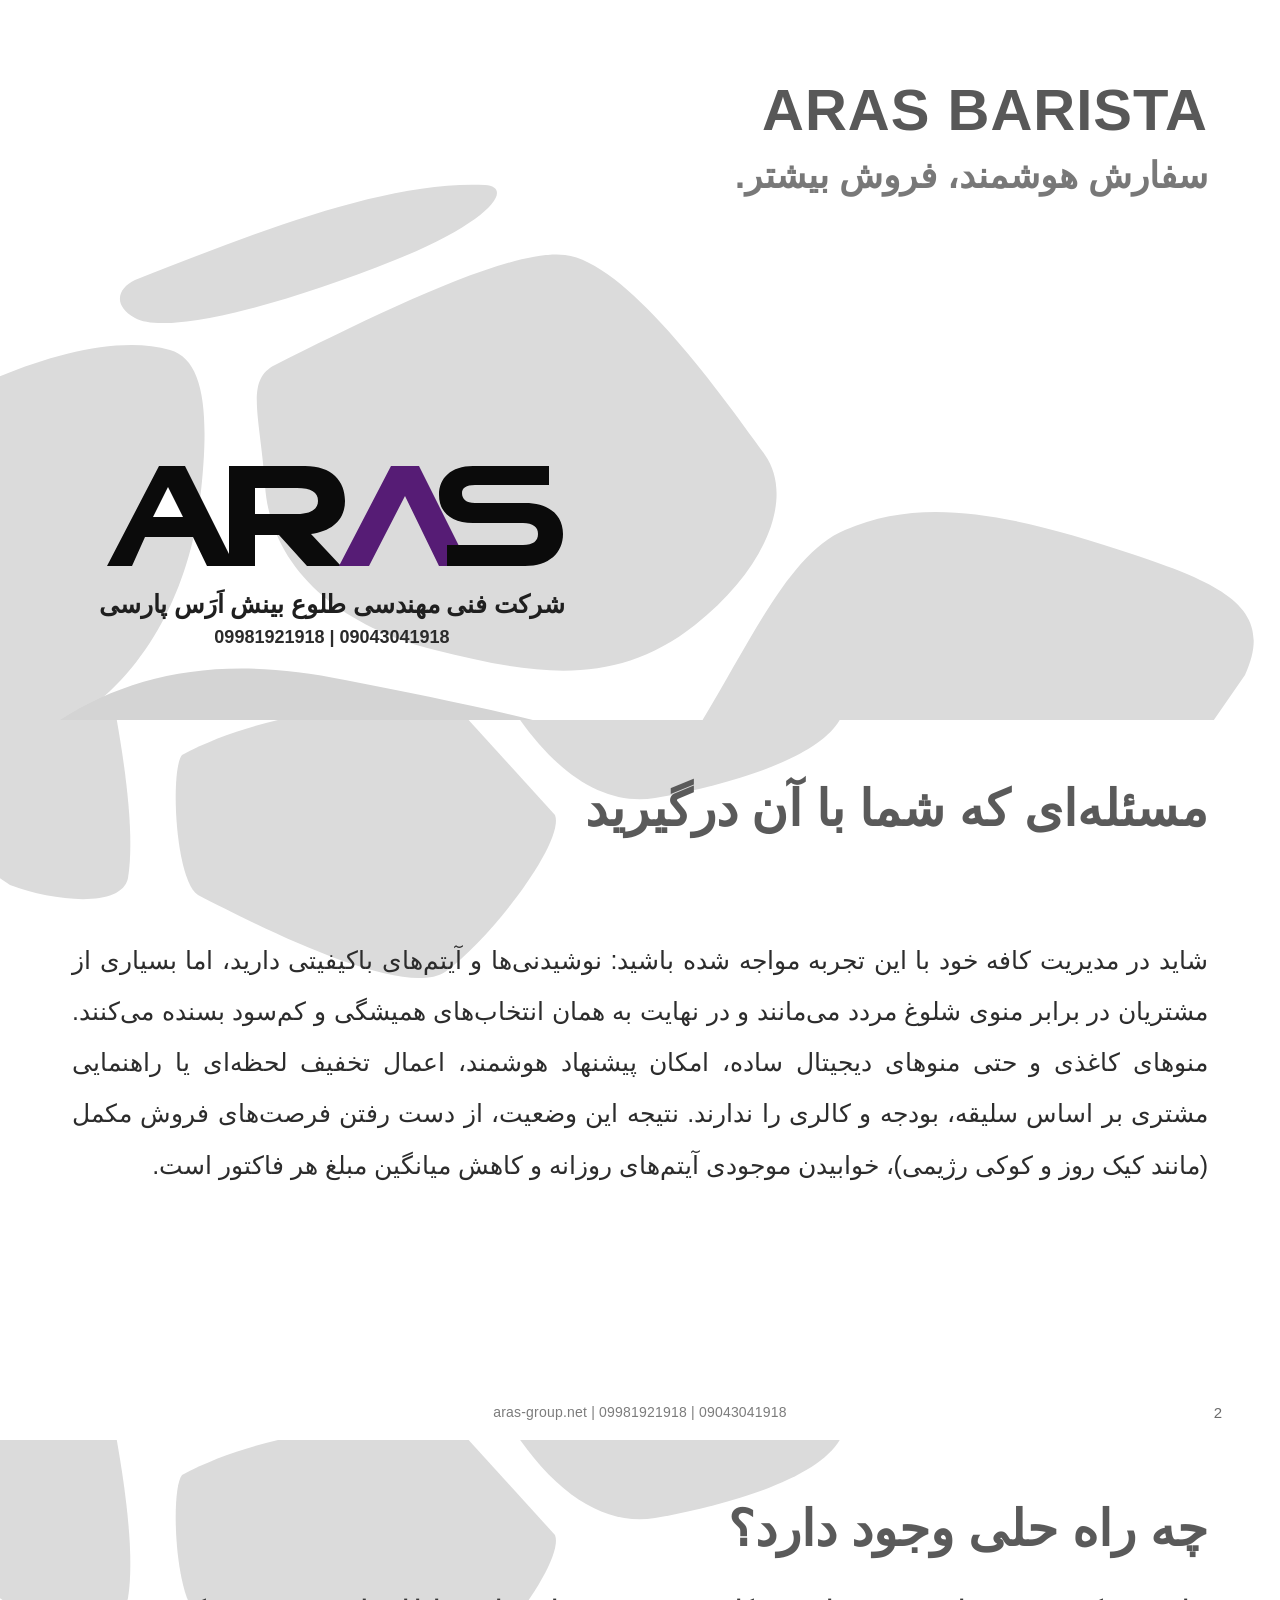
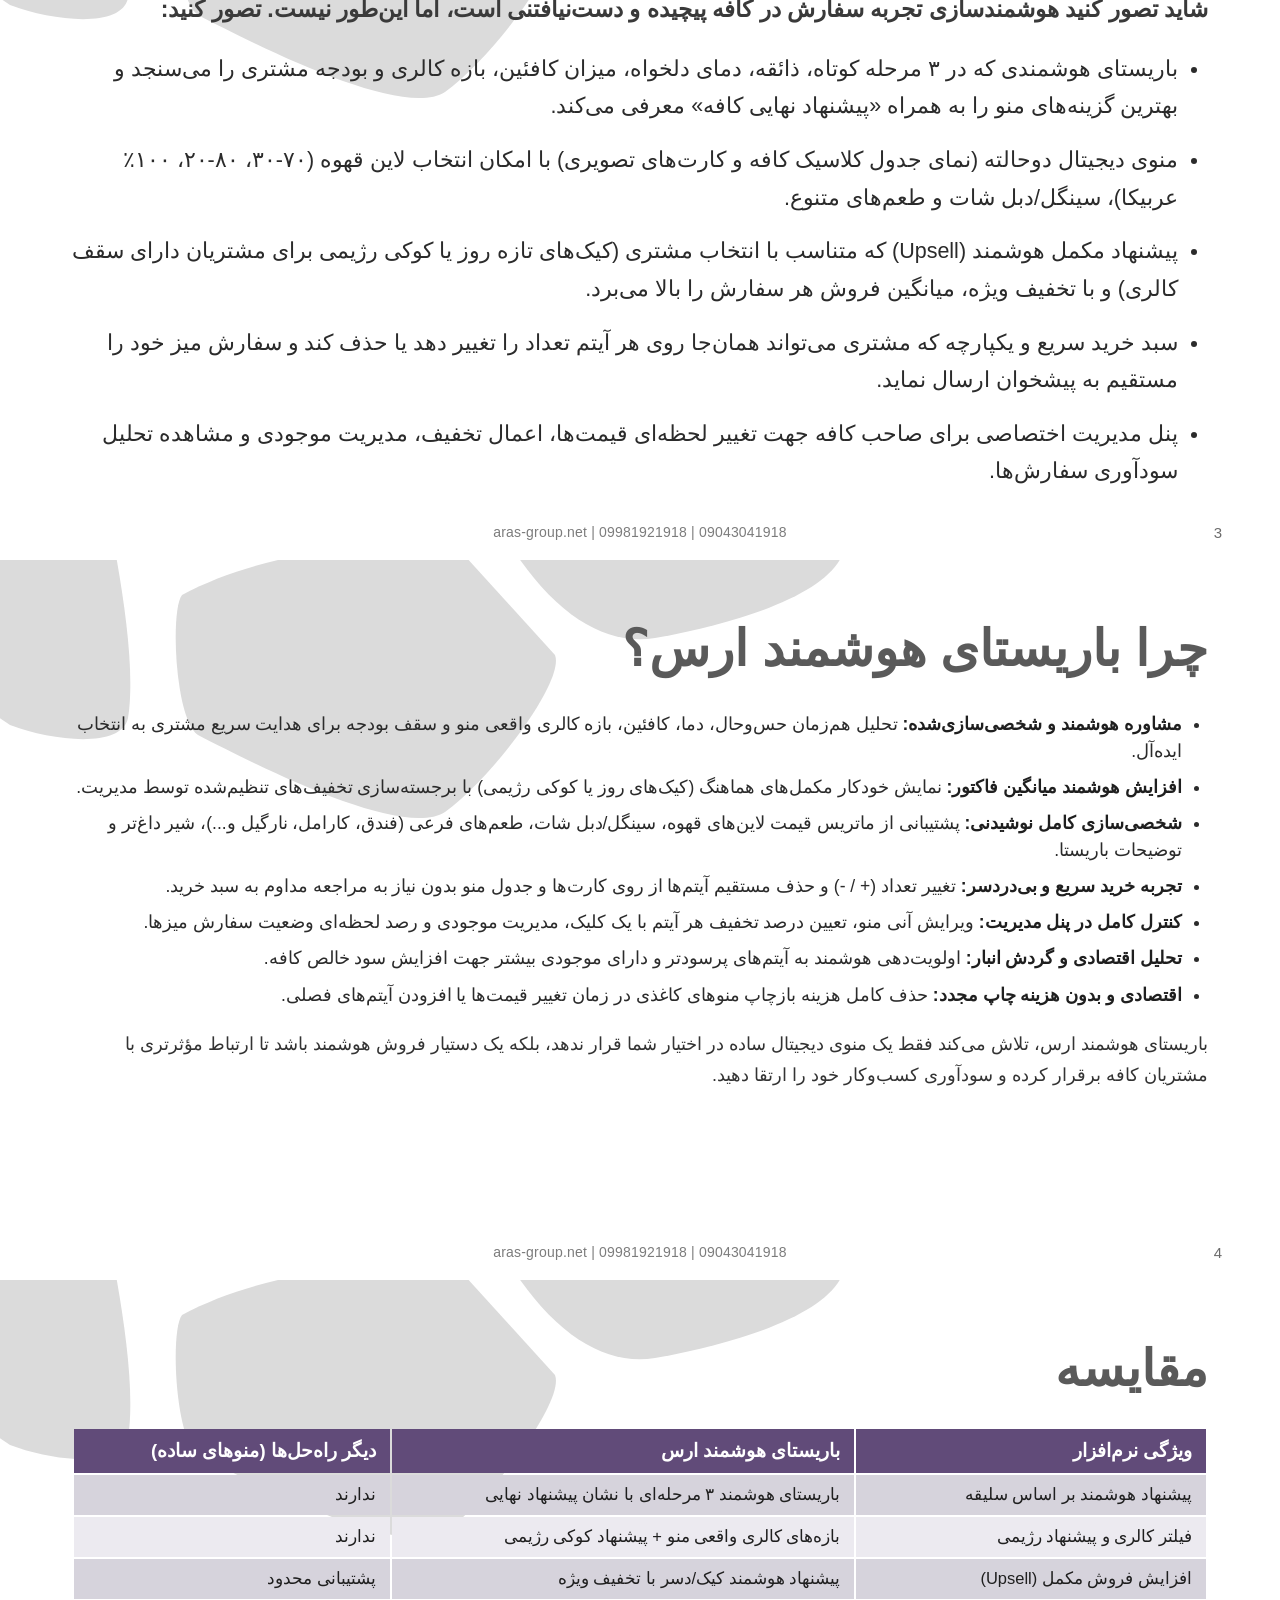
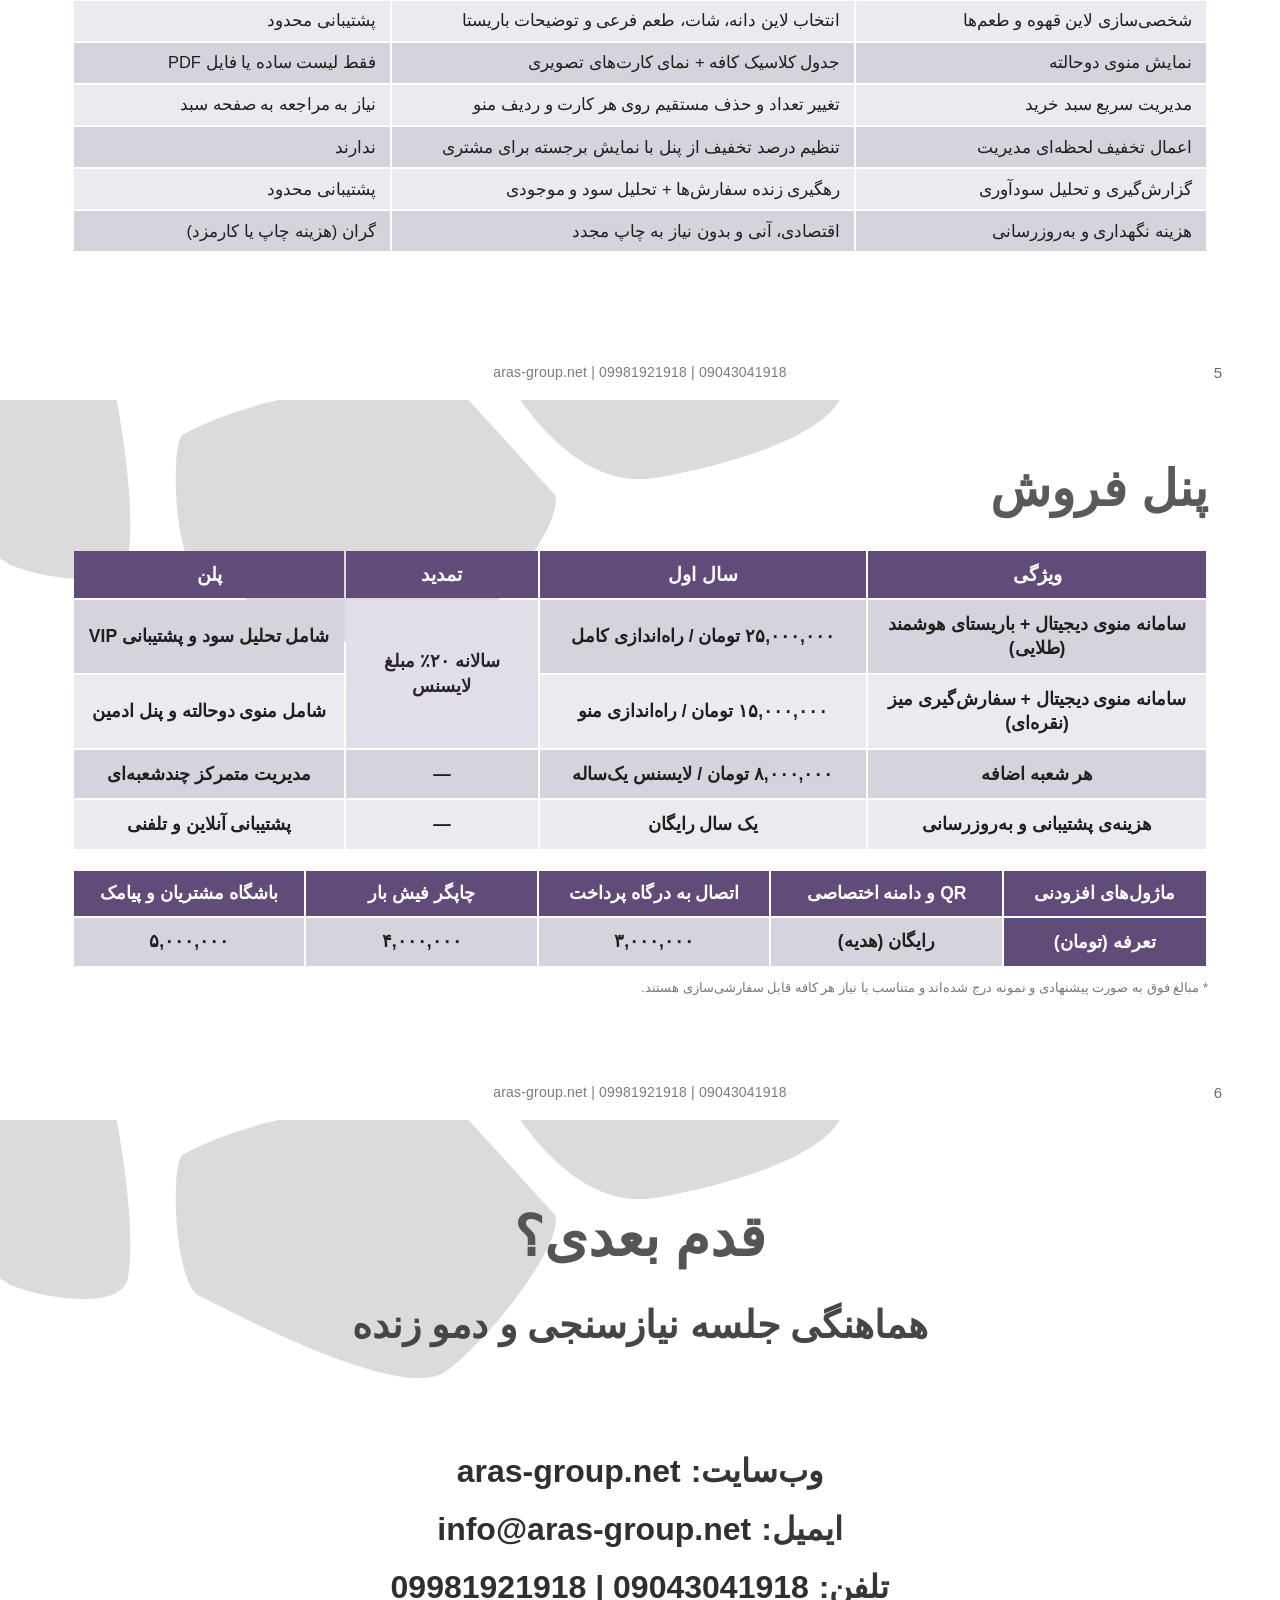
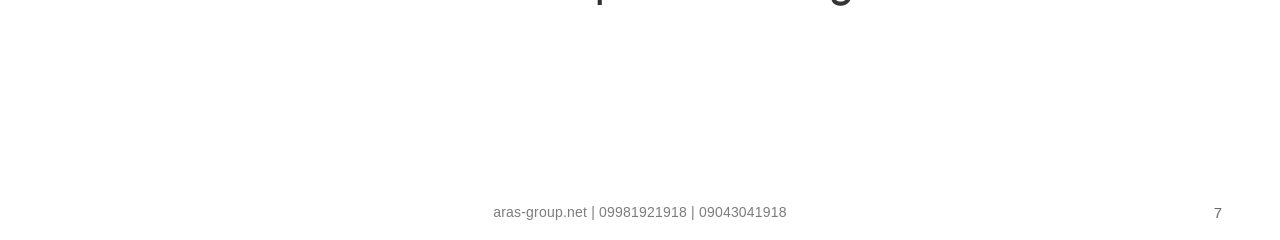
<file: docs/aras-barista-pitch-deck.html>
<!doctype html>
<html lang="fa" dir="rtl">
<head>
  <meta charset="UTF-8" />
  <title>ARAS BARISTA - معرفی سامانه باریستای هوشمند و منوی دیجیتال</title>
  <style>
    @font-face {
      font-family: 'YekanBakh';
      src: url('file:///C:/Users/Asus/AppData/Local/Microsoft/Windows/Fonts/YekanBakh-Light.ttf') format('truetype');
      font-weight: 300;
      font-style: normal;
    }
    @font-face {
      font-family: 'YekanBakh';
      src: url('file:///C:/Users/Asus/AppData/Local/Microsoft/Windows/Fonts/YekanBakh-Regular.ttf') format('truetype');
      font-weight: 400;
      font-style: normal;
    }
    @font-face {
      font-family: 'YekanBakh';
      src: url('file:///C:/Users/Asus/AppData/Local/Microsoft/Windows/Fonts/YekanBakh-SemiBold.ttf') format('truetype');
      font-weight: 600;
      font-style: normal;
    }
    @font-face {
      font-family: 'YekanBakh';
      src: url('file:///C:/Users/Asus/AppData/Local/Microsoft/Windows/Fonts/YekanBakh-Bold.ttf') format('truetype');
      font-weight: 700;
      font-style: normal;
    }
    @font-face {
      font-family: 'YekanBakh';
      src: url('file:///C:/Users/Asus/AppData/Local/Microsoft/Windows/Fonts/YekanBakh-ExtraBold.ttf') format('truetype');
      font-weight: 800;
      font-style: normal;
    }

    @page {
      size: 13.3333in 7.5in;
      margin: 0;
    }

    * {
      box-sizing: border-box;
      margin: 0;
      padding: 0;
      -webkit-print-color-adjust: exact !important;
      print-color-adjust: exact !important;
    }

    html, body {
      width: 1280px;
      background: #ffffff;
      font-family: 'YekanBakh', 'Segoe UI', Tahoma, sans-serif;
      color: #2b2b2b;
      direction: rtl;
    }

    .slide {
      position: relative;
      width: 1280px;
      height: 720px;
      background: #ffffff;
      overflow: hidden;
      page-break-after: always;
      break-after: page;
    }

    .slide:last-child {
      page-break-after: auto;
      break-after: auto;
    }

    /* Decorative organic background shapes matching ARAS sample PDF */
    .bg-shapes {
      position: absolute;
      inset: 0;
      width: 100%;
      height: 100%;
      pointer-events: none;
      z-index: 0;
    }

    .slide-content {
      position: relative;
      z-index: 2;
      width: 100%;
      height: 100%;
      padding: 58px 72px 68px 72px;
      display: flex;
      flex-direction: column;
    }

    /* Footer for pages 2-7 */
    .slide-footer {
      position: absolute;
      bottom: 20px;
      left: 0;
      right: 0;
      padding: 0 56px;
      display: flex;
      align-items: center;
      justify-content: center;
      z-index: 3;
      color: #7c7c7c;
      font-size: 14px;
      font-weight: 400;
    }

    .slide-footer .footer-center {
      direction: ltr;
      font-family: 'Segoe UI', 'YekanBakh', sans-serif;
      letter-spacing: 0.2px;
    }

    .slide-footer .page-num {
      position: absolute;
      right: 58px;
      font-family: 'Segoe UI', sans-serif;
      font-size: 15px;
      color: #6b6b6b;
    }

    /* Slide Title */
    .slide-title {
      font-size: 50px;
      font-weight: 700;
      color: #5a5a5a;
      line-height: 1.25;
      margin-bottom: 28px;
      text-align: right;
    }

    /* Slide 1: Cover */
    .cover-header {
      margin-top: 18px;
      text-align: right;
      align-self: flex-start;
    }

    .cover-brand-en {
      font-family: 'Segoe UI', Arial, sans-serif;
      font-size: 58px;
      font-weight: 700;
      color: #585858;
      letter-spacing: 1px;
      direction: ltr;
      text-align: right;
    }

    .cover-tagline {
      margin-top: 12px;
      font-size: 36px;
      font-weight: 600;
      color: #787878;
      text-align: right;
    }

    .cover-logo-block {
      position: absolute;
      bottom: 72px;
      left: 72px;
      z-index: 3;
      display: flex;
      flex-direction: column;
      align-items: center;
      width: 520px;
    }

    .company-name-fa {
      margin-top: 14px;
      font-size: 25px;
      font-weight: 600;
      color: #1f1f1f;
      letter-spacing: -0.2px;
    }

    .company-phones {
      margin-top: 8px;
      font-family: 'Segoe UI', sans-serif;
      font-size: 18px;
      font-weight: 600;
      color: #2b2b2b;
      direction: ltr;
    }

    /* Slide 2: Problem statement */
    .problem-text {
      margin-top: 66px;
      font-size: 25px;
      line-height: 2.05;
      font-weight: 400;
      color: #2c2c2c;
      text-align: justify;
    }

    /* Slide 3: Solution bullets */
    .solution-intro {
      font-size: 23px;
      font-weight: 600;
      color: #3a3a3a;
      margin-bottom: 22px;
      line-height: 1.75;
    }

    .clean-list {
      list-style: disc;
      padding-right: 30px;
      display: flex;
      flex-direction: column;
      gap: 16px;
    }

    .clean-list li {
      font-size: 21.5px;
      line-height: 1.75;
      color: #2b2b2b;
      font-weight: 400;
    }

    /* Slide 4: Why ARAS Barista */
    .features-list {
      list-style: disc;
      padding-right: 26px;
      display: flex;
      flex-direction: column;
      gap: 9px;
      margin-top: 2px;
    }

    .features-list li {
      font-size: 17.5px;
      line-height: 1.55;
      color: #2b2b2b;
    }

    .features-list li strong {
      font-weight: 800;
      color: #1f1f1f;
    }

    .closing-statement {
      margin-top: 20px;
      font-size: 18px;
      line-height: 1.75;
      color: #333333;
      font-weight: 500;
    }

    /* Tables (Slides 5 & 6) */
    .aras-table {
      width: 100%;
      border-collapse: separate;
      border-spacing: 2px;
      margin-top: 4px;
      table-layout: fixed;
    }

    .aras-table th {
      background: #614b79;
      color: #ffffff;
      font-size: 18.5px;
      font-weight: 700;
      padding: 11px 14px;
      text-align: right;
    }

    .aras-table td {
      font-size: 16.5px;
      font-weight: 500;
      color: #1f1f1f;
      padding: 8.5px 14px;
      vertical-align: middle;
      line-height: 1.4;
    }

    .aras-table tbody tr:nth-child(odd) td {
      background: #d6d3dc;
    }

    .aras-table tbody tr:nth-child(even) td {
      background: #eceaf0;
    }

    /* Slide 6 pricing tables */
    .pricing-table th,
    .pricing-table td {
      text-align: center;
      padding: 12px 12px;
    }

    .pricing-table th {
      font-size: 19px;
    }

    .pricing-table td {
      font-size: 17.5px;
      font-weight: 600;
    }

    .pricing-table .merged-cell {
      background: #e1dee7 !important;
      font-weight: 700;
      color: #2a2234;
    }

    .addons-table {
      width: 100%;
      border-collapse: separate;
      border-spacing: 2px;
      margin-top: 18px;
      table-layout: fixed;
    }

    .addons-table th {
      background: #614b79;
      color: #ffffff;
      font-size: 17.5px;
      font-weight: 700;
      padding: 12px 10px;
      text-align: center;
    }

    .addons-table td {
      background: #d6d3dc;
      color: #1f1f1f;
      font-size: 17.5px;
      font-weight: 700;
      padding: 13px 10px;
      text-align: center;
    }

    .addons-table td.label-col {
      background: #614b79;
      color: #ffffff;
      font-size: 18px;
      font-weight: 700;
    }

    .pricing-note {
      margin-top: 12px;
      font-size: 13px;
      color: #777777;
      text-align: right;
    }

    /* Slide 7: Next Step */
    .next-step-wrap {
      flex: 1;
      display: flex;
      flex-direction: column;
      align-items: center;
      justify-content: flex-start;
      padding-top: 26px;
      text-align: center;
    }

    .next-step-title {
      font-size: 56px;
      font-weight: 700;
      color: #555555;
      margin-bottom: 34px;
    }

    .next-step-sub {
      font-size: 38px;
      font-weight: 700;
      color: #464646;
      margin-bottom: 105px;
    }

    .contact-stack {
      display: flex;
      flex-direction: column;
      gap: 20px;
      align-items: center;
    }

    .contact-line {
      font-size: 32px;
      font-weight: 700;
      color: #363636;
      display: flex;
      align-items: center;
      gap: 10px;
    }

    .contact-val {
      font-family: 'Segoe UI', sans-serif;
      direction: ltr;
      font-weight: 700;
      color: #2f2f2f;
    }
  </style>
</head>
<body>

  <!-- ===================================================================== -->
  <!-- PAGE 1: COVER                                                         -->
  <!-- ===================================================================== -->
  <section class="slide">
    <svg class="bg-shapes" viewBox="0 0 1280 720" preserveAspectRatio="none">
      <!-- Organic gray shapes matching ARAS cover layout -->
      <path d="M135,280 C250,235 385,180 485,185 C515,187 490,222 395,260 C275,308 165,335 135,318 C112,305 118,288 135,280 Z" fill="#DBDBDB"/>
      <path d="M-20,385 C45,355 120,335 170,350 C205,360 210,415 200,500 C188,600 135,695 45,735 L-30,735 Z" fill="#DBDBDB"/>
      <path d="M275,365 C375,315 510,248 565,255 C625,262 715,385 765,455 C795,498 765,570 695,625 C615,688 535,675 435,650 C335,625 270,565 265,485 C260,415 245,380 275,365 Z" fill="#DBDBDB"/>
      <path d="M845,530 C925,495 1015,515 1135,555 C1225,585 1275,610 1245,675 L1200,740 L690,740 C745,655 785,555 845,530 Z" fill="#DBDBDB"/>
      <path d="M60,720 C135,672 225,655 345,680 C435,698 525,715 585,735 L55,735 Z" fill="#D4D4D4"/>
    </svg>

    <div class="slide-content">
      <div class="cover-header">
        <div class="cover-brand-en">ARAS BARISTA</div>
        <div class="cover-tagline">سفارش هوشمند، فروش بیشتر.</div>
      </div>

      <div class="cover-logo-block">
        <!-- Vector ARAS Logo (Black A, R, S + Purple Chevron A) -->
        <svg width="470" height="125" viewBox="0 0 470 125" xmlns="http://www.w3.org/2000/svg">
          <!-- First A -->
          <polygon points="10,115 62,15 88,15 138,115 110,115 96,86 48,86 35,115" fill="#0B0B0B"/>
          <polygon points="56,66 86,66 71,36" fill="#FFFFFF"/>
          <!-- R -->
          <path d="M132,15 L208,15 C235,15 248,30 248,50 C248,68 236,80 214,83 L244,115 L210,115 L182,84 L158,84 L158,115 L132,115 Z M158,37 L158,63 L200,63 C214,63 221,58 221,50 C221,41 214,37 200,37 Z" fill="#0B0B0B"/>
          <!-- Purple A Chevron -->
          <polygon points="242,115 294,15 322,15 372,115 342,115 308,45 272,115" fill="#561C75"/>
          <!-- S -->
          <path d="M452,15 L376,15 C354,15 342,27 342,44 C342,61 354,72 376,72 L426,72 C436,72 441,76 441,83 C441,90 436,94 426,94 L350,94 L350,115 L428,115 C452,115 466,102 466,83 C466,64 452,52 428,52 L378,52 C369,52 365,48 365,42 C365,37 369,34 378,34 L452,34 Z" fill="#0B0B0B"/>
        </svg>
        <div class="company-name-fa">شرکت فنی مهندسی طلوع بینش اَرَس پارسی</div>
        <div class="company-phones">09981921918 | 09043041918</div>
      </div>
    </div>
  </section>

  <!-- ===================================================================== -->
  <!-- PAGE 2: PROBLEM STATEMENT                                             -->
  <!-- ===================================================================== -->
  <section class="slide">
    <svg class="bg-shapes" viewBox="0 0 1280 720" preserveAspectRatio="none">
      <path d="M-20,-10 L115,-10 C125,45 135,115 128,158 C122,188 55,182 10,165 L-20,145 Z" fill="#DBDBDB"/>
      <path d="M182,35 C265,-10 385,-20 455,-15 L555,95 C565,120 495,215 445,252 C405,278 275,215 198,175 C175,160 170,50 182,35 Z" fill="#DBDBDB"/>
      <path d="M510,-15 L845,-15 C840,25 765,58 655,78 C605,86 555,55 510,-15 Z" fill="#DBDBDB"/>
    </svg>

    <div class="slide-content">
      <h1 class="slide-title">مسئله‌ای که شما با آن درگیرید</h1>
      <p class="problem-text">
        شاید در مدیریت کافه خود با این تجربه مواجه شده باشید: نوشیدنی‌ها و آیتم‌های باکیفیتی دارید، اما بسیاری از مشتریان در برابر منوی شلوغ مردد می‌مانند و در نهایت به همان انتخاب‌های همیشگی و کم‌سود بسنده می‌کنند. منوهای کاغذی و حتی منوهای دیجیتال ساده، امکان پیشنهاد هوشمند، اعمال تخفیف لحظه‌ای یا راهنمایی مشتری بر اساس سلیقه، بودجه و کالری را ندارند. نتیجه این وضعیت، از دست رفتن فرصت‌های فروش مکمل (مانند کیک روز و کوکی رژیمی)، خوابیدن موجودی آیتم‌های روزانه و کاهش میانگین مبلغ هر فاکتور است.
      </p>
    </div>

    <footer class="slide-footer">
      <span class="footer-center">aras-group.net | 09981921918 | 09043041918</span>
      <span class="page-num">2</span>
    </footer>
  </section>

  <!-- ===================================================================== -->
  <!-- PAGE 3: SOLUTION                                                      -->
  <!-- ===================================================================== -->
  <section class="slide">
    <svg class="bg-shapes" viewBox="0 0 1280 720" preserveAspectRatio="none">
      <path d="M-20,-10 L115,-10 C125,45 135,115 128,158 C122,188 55,182 10,165 L-20,145 Z" fill="#DBDBDB"/>
      <path d="M182,35 C265,-10 385,-20 455,-15 L555,95 C565,120 495,215 445,252 C405,278 275,215 198,175 C175,160 170,50 182,35 Z" fill="#DBDBDB"/>
      <path d="M510,-15 L845,-15 C840,25 765,58 655,78 C605,86 555,55 510,-15 Z" fill="#DBDBDB"/>
    </svg>

    <div class="slide-content">
      <h1 class="slide-title">چه راه حلی وجود دارد؟</h1>
      <p class="solution-intro">شاید تصور کنید هوشمندسازی تجربه سفارش در کافه پیچیده و دست‌نیافتنی است، اما این‌طور نیست. تصور کنید:</p>
      <ul class="clean-list">
        <li>باریستای هوشمندی که در ۳ مرحله کوتاه، ذائقه، دمای دلخواه، میزان کافئین، بازه کالری و بودجه مشتری را می‌سنجد و بهترین گزینه‌های منو را به همراه «پیشنهاد نهایی کافه» معرفی می‌کند.</li>
        <li>منوی دیجیتال دوحالته (نمای جدول کلاسیک کافه و کارت‌های تصویری) با امکان انتخاب لاین قهوه (۷۰-۳۰، ۸۰-۲۰، ۱۰۰٪ عربیکا)، سینگل/دبل شات و طعم‌های متنوع.</li>
        <li>پیشنهاد مکمل هوشمند (Upsell) که متناسب با انتخاب مشتری (کیک‌های تازه روز یا کوکی رژیمی برای مشتریان دارای سقف کالری) و با تخفیف ویژه، میانگین فروش هر سفارش را بالا می‌برد.</li>
        <li>سبد خرید سریع و یکپارچه که مشتری می‌تواند همان‌جا روی هر آیتم تعداد را تغییر دهد یا حذف کند و سفارش میز خود را مستقیم به پیشخوان ارسال نماید.</li>
        <li>پنل مدیریت اختصاصی برای صاحب کافه جهت تغییر لحظه‌ای قیمت‌ها، اعمال تخفیف، مدیریت موجودی و مشاهده تحلیل سودآوری سفارش‌ها.</li>
      </ul>
    </div>

    <footer class="slide-footer">
      <span class="footer-center">aras-group.net | 09981921918 | 09043041918</span>
      <span class="page-num">3</span>
    </footer>
  </section>

  <!-- ===================================================================== -->
  <!-- PAGE 4: WHY ARAS BARISTA                                              -->
  <!-- ===================================================================== -->
  <section class="slide">
    <svg class="bg-shapes" viewBox="0 0 1280 720" preserveAspectRatio="none">
      <path d="M-20,-10 L115,-10 C125,45 135,115 128,158 C122,188 55,182 10,165 L-20,145 Z" fill="#DBDBDB"/>
      <path d="M182,35 C265,-10 385,-20 455,-15 L555,95 C565,120 495,215 445,252 C405,278 275,215 198,175 C175,160 170,50 182,35 Z" fill="#DBDBDB"/>
      <path d="M510,-15 L845,-15 C840,25 765,58 655,78 C605,86 555,55 510,-15 Z" fill="#DBDBDB"/>
    </svg>

    <div class="slide-content">
      <h1 class="slide-title">چرا باریستای هوشمند ارس؟</h1>
      <ul class="features-list">
        <li><strong>مشاوره هوشمند و شخصی‌سازی‌شده:</strong> تحلیل هم‌زمان حس‌وحال، دما، کافئین، بازه کالری واقعی منو و سقف بودجه برای هدایت سریع مشتری به انتخاب ایده‌آل.</li>
        <li><strong>افزایش هوشمند میانگین فاکتور:</strong> نمایش خودکار مکمل‌های هماهنگ (کیک‌های روز یا کوکی رژیمی) با برجسته‌سازی تخفیف‌های تنظیم‌شده توسط مدیریت.</li>
        <li><strong>شخصی‌سازی کامل نوشیدنی:</strong> پشتیبانی از ماتریس قیمت لاین‌های قهوه، سینگل/دبل شات، طعم‌های فرعی (فندق، کارامل، نارگیل و...)، شیر داغ‌تر و توضیحات باریستا.</li>
        <li><strong>تجربه خرید سریع و بی‌دردسر:</strong> تغییر تعداد (+ / -) و حذف مستقیم آیتم‌ها از روی کارت‌ها و جدول منو بدون نیاز به مراجعه مداوم به سبد خرید.</li>
        <li><strong>کنترل کامل در پنل مدیریت:</strong> ویرایش آنی منو، تعیین درصد تخفیف هر آیتم با یک کلیک، مدیریت موجودی و رصد لحظه‌ای وضعیت سفارش میزها.</li>
        <li><strong>تحلیل اقتصادی و گردش انبار:</strong> اولویت‌دهی هوشمند به آیتم‌های پرسودتر و دارای موجودی بیشتر جهت افزایش سود خالص کافه.</li>
        <li><strong>اقتصادی و بدون هزینه چاپ مجدد:</strong> حذف کامل هزینه بازچاپ منوهای کاغذی در زمان تغییر قیمت‌ها یا افزودن آیتم‌های فصلی.</li>
      </ul>
      <p class="closing-statement">
        باریستای هوشمند ارس، تلاش می‌کند فقط یک منوی دیجیتال ساده در اختیار شما قرار ندهد، بلکه یک دستیار فروش هوشمند باشد تا ارتباط مؤثرتری با مشتریان کافه برقرار کرده و سودآوری کسب‌وکار خود را ارتقا دهید.
      </p>
    </div>

    <footer class="slide-footer">
      <span class="footer-center">aras-group.net | 09981921918 | 09043041918</span>
      <span class="page-num">4</span>
    </footer>
  </section>

  <!-- ===================================================================== -->
  <!-- PAGE 5: COMPARISON TABLE                                              -->
  <!-- ===================================================================== -->
  <section class="slide">
    <svg class="bg-shapes" viewBox="0 0 1280 720" preserveAspectRatio="none">
      <path d="M-20,-10 L115,-10 C125,45 135,115 128,158 C122,188 55,182 10,165 L-20,145 Z" fill="#DBDBDB"/>
      <path d="M182,35 C265,-10 385,-20 455,-15 L555,95 C565,120 495,215 445,252 C405,278 275,215 198,175 C175,160 170,50 182,35 Z" fill="#DBDBDB"/>
      <path d="M510,-15 L845,-15 C840,25 765,58 655,78 C605,86 555,55 510,-15 Z" fill="#DBDBDB"/>
    </svg>

    <div class="slide-content">
      <h1 class="slide-title" style="margin-bottom: 22px;">مقایسه</h1>
      <table class="aras-table">
        <colgroup>
          <col style="width: 31%;" />
          <col style="width: 41%;" />
          <col style="width: 28%;" />
        </colgroup>
        <thead>
          <tr>
            <th>ویژگی نرم‌افزار</th>
            <th>باریستای هوشمند ارس</th>
            <th>دیگر راه‌حل‌ها (منوهای ساده)</th>
          </tr>
        </thead>
        <tbody>
          <tr>
            <td>پیشنهاد هوشمند بر اساس سلیقه</td>
            <td>باریستای هوشمند ۳ مرحله‌ای با نشان پیشنهاد نهایی</td>
            <td>ندارند</td>
          </tr>
          <tr>
            <td>فیلتر کالری و پیشنهاد رژیمی</td>
            <td>بازه‌های کالری واقعی منو + پیشنهاد کوکی رژیمی</td>
            <td>ندارند</td>
          </tr>
          <tr>
            <td>افزایش فروش مکمل (Upsell)</td>
            <td>پیشنهاد هوشمند کیک/دسر با تخفیف ویژه</td>
            <td>پشتیبانی محدود</td>
          </tr>
          <tr>
            <td>شخصی‌سازی لاین قهوه و طعم‌ها</td>
            <td>انتخاب لاین دانه، شات، طعم فرعی و توضیحات باریستا</td>
            <td>پشتیبانی محدود</td>
          </tr>
          <tr>
            <td>نمایش منوی دوحالته</td>
            <td>جدول کلاسیک کافه + نمای کارت‌های تصویری</td>
            <td>فقط لیست ساده یا فایل PDF</td>
          </tr>
          <tr>
            <td>مدیریت سریع سبد خرید</td>
            <td>تغییر تعداد و حذف مستقیم روی هر کارت و ردیف منو</td>
            <td>نیاز به مراجعه به صفحه سبد</td>
          </tr>
          <tr>
            <td>اعمال تخفیف لحظه‌ای مدیریت</td>
            <td>تنظیم درصد تخفیف از پنل با نمایش برجسته برای مشتری</td>
            <td>ندارند</td>
          </tr>
          <tr>
            <td>گزارش‌گیری و تحلیل سودآوری</td>
            <td>رهگیری زنده سفارش‌ها + تحلیل سود و موجودی</td>
            <td>پشتیبانی محدود</td>
          </tr>
          <tr>
            <td>هزینه نگهداری و به‌روزرسانی</td>
            <td>اقتصادی، آنی و بدون نیاز به چاپ مجدد</td>
            <td>گران (هزینه چاپ یا کارمزد)</td>
          </tr>
        </tbody>
      </table>
    </div>

    <footer class="slide-footer">
      <span class="footer-center">aras-group.net | 09981921918 | 09043041918</span>
      <span class="page-num">5</span>
    </footer>
  </section>

  <!-- ===================================================================== -->
  <!-- PAGE 6: SALES PANEL / PRICING                                         -->
  <!-- ===================================================================== -->
  <section class="slide">
    <svg class="bg-shapes" viewBox="0 0 1280 720" preserveAspectRatio="none">
      <path d="M-20,-10 L115,-10 C125,45 135,115 128,158 C122,188 55,182 10,165 L-20,145 Z" fill="#DBDBDB"/>
      <path d="M182,35 C265,-10 385,-20 455,-15 L555,95 C565,120 495,215 445,252 C405,278 275,215 198,175 C175,160 170,50 182,35 Z" fill="#DBDBDB"/>
      <path d="M510,-15 L845,-15 C840,25 765,58 655,78 C605,86 555,55 510,-15 Z" fill="#DBDBDB"/>
    </svg>

    <div class="slide-content">
      <h1 class="slide-title" style="margin-bottom: 24px;">پنل فروش</h1>

      <table class="aras-table pricing-table">
        <colgroup>
          <col style="width: 30%;" />
          <col style="width: 29%;" />
          <col style="width: 17%;" />
          <col style="width: 24%;" />
        </colgroup>
        <thead>
          <tr>
            <th>ویژگی</th>
            <th>سال اول</th>
            <th>تمدید</th>
            <th>پلن</th>
          </tr>
        </thead>
        <tbody>
          <tr>
            <td>سامانه منوی دیجیتال + باریستای هوشمند (طلایی)</td>
            <td>۲۵,۰۰۰,۰۰۰ تومان / راه‌اندازی کامل</td>
            <td rowspan="2" class="merged-cell">سالانه ۲۰٪ مبلغ لایسنس</td>
            <td>شامل تحلیل سود و پشتیبانی VIP</td>
          </tr>
          <tr>
            <td>سامانه منوی دیجیتال + سفارش‌گیری میز (نقره‌ای)</td>
            <td>۱۵,۰۰۰,۰۰۰ تومان / راه‌اندازی منو</td>
            <td>شامل منوی دوحالته و پنل ادمین</td>
          </tr>
          <tr>
            <td>هر شعبه اضافه</td>
            <td>۸,۰۰۰,۰۰۰ تومان / لایسنس یک‌ساله</td>
            <td>—</td>
            <td>مدیریت متمرکز چندشعبه‌ای</td>
          </tr>
          <tr>
            <td>هزینه‌ی پشتیبانی و به‌روزرسانی</td>
            <td>یک سال رایگان</td>
            <td>—</td>
            <td>پشتیبانی آنلاین و تلفنی</td>
          </tr>
        </tbody>
      </table>

      <table class="addons-table">
        <colgroup>
          <col style="width: 18%;" />
          <col style="width: 20.5%;" />
          <col style="width: 20.5%;" />
          <col style="width: 20.5%;" />
          <col style="width: 20.5%;" />
        </colgroup>
        <thead>
          <tr>
            <th>ماژول‌های افزودنی</th>
            <th>QR و دامنه اختصاصی</th>
            <th>اتصال به درگاه پرداخت</th>
            <th>چاپگر فیش بار</th>
            <th>باشگاه مشتریان و پیامک</th>
          </tr>
        </thead>
        <tbody>
          <tr>
            <td class="label-col">تعرفه (تومان)</td>
            <td>رایگان (هدیه)</td>
            <td>۳,۰۰۰,۰۰۰</td>
            <td>۴,۰۰۰,۰۰۰</td>
            <td>۵,۰۰۰,۰۰۰</td>
          </tr>
        </tbody>
      </table>

      <div class="pricing-note">
        * مبالغ فوق به صورت پیشنهادی و نمونه درج شده‌اند و متناسب با نیاز هر کافه قابل سفارشی‌سازی هستند.
      </div>
    </div>

    <footer class="slide-footer">
      <span class="footer-center">aras-group.net | 09981921918 | 09043041918</span>
      <span class="page-num">6</span>
    </footer>
  </section>

  <!-- ===================================================================== -->
  <!-- PAGE 7: NEXT STEP / CONTACT                                           -->
  <!-- ===================================================================== -->
  <section class="slide">
    <svg class="bg-shapes" viewBox="0 0 1280 720" preserveAspectRatio="none">
      <path d="M-20,-10 L115,-10 C125,45 135,115 128,158 C122,188 55,182 10,165 L-20,145 Z" fill="#DBDBDB"/>
      <path d="M182,35 C265,-10 385,-20 455,-15 L555,95 C565,120 495,215 445,252 C405,278 275,215 198,175 C175,160 170,50 182,35 Z" fill="#DBDBDB"/>
      <path d="M510,-15 L845,-15 C840,25 765,58 655,78 C605,86 555,55 510,-15 Z" fill="#DBDBDB"/>
    </svg>

    <div class="slide-content">
      <div class="next-step-wrap">
        <div class="next-step-title">قدم بعدی؟</div>
        <div class="next-step-sub">هماهنگی جلسه نیازسنجی و دمو زنده</div>

        <div class="contact-stack">
          <div class="contact-line">
            <span>وب‌سایت:</span>
            <span class="contact-val">aras-group.net</span>
          </div>
          <div class="contact-line">
            <span>ایمیل:</span>
            <span class="contact-val">info@aras-group.net</span>
          </div>
          <div class="contact-line">
            <span>تلفن:</span>
            <span class="contact-val">09981921918 | 09043041918</span>
          </div>
        </div>
      </div>
    </div>

    <footer class="slide-footer">
      <span class="footer-center">aras-group.net | 09981921918 | 09043041918</span>
      <span class="page-num">7</span>
    </footer>
  </section>

</body>
</html>
</file>
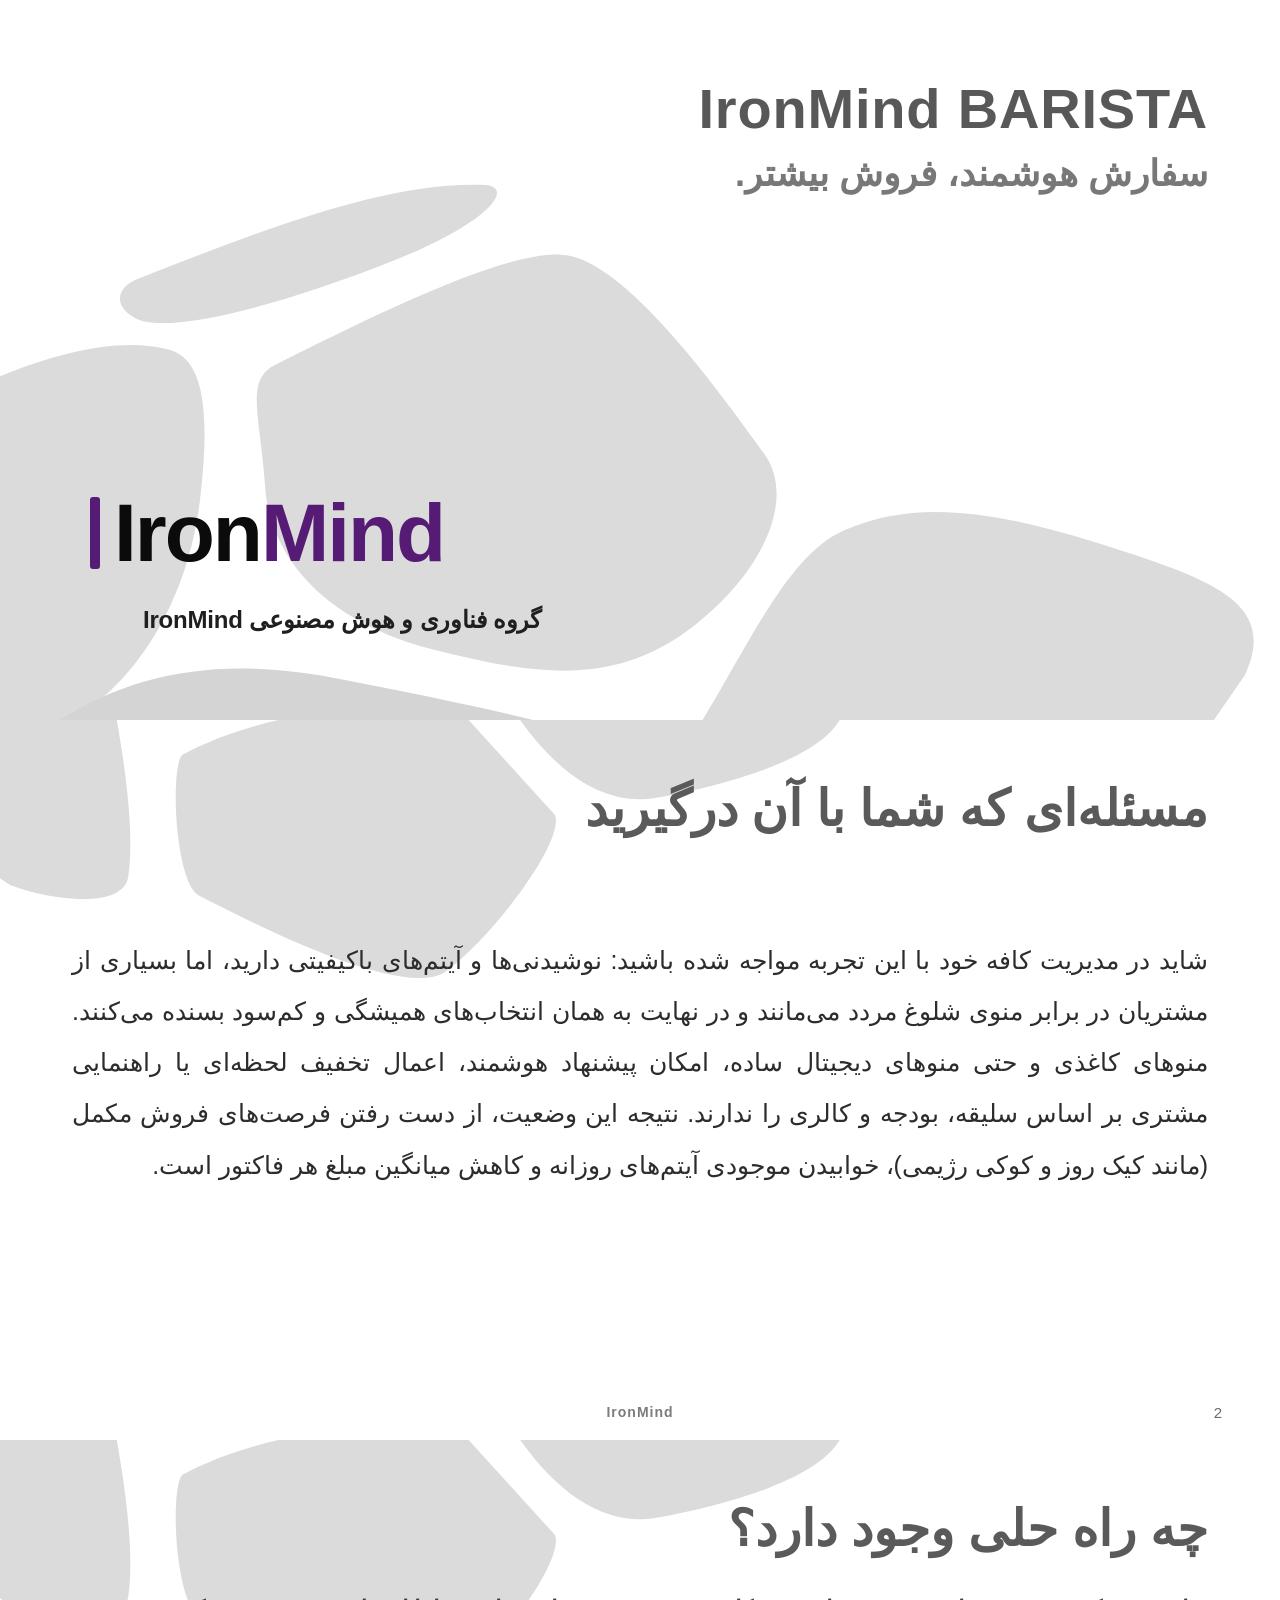
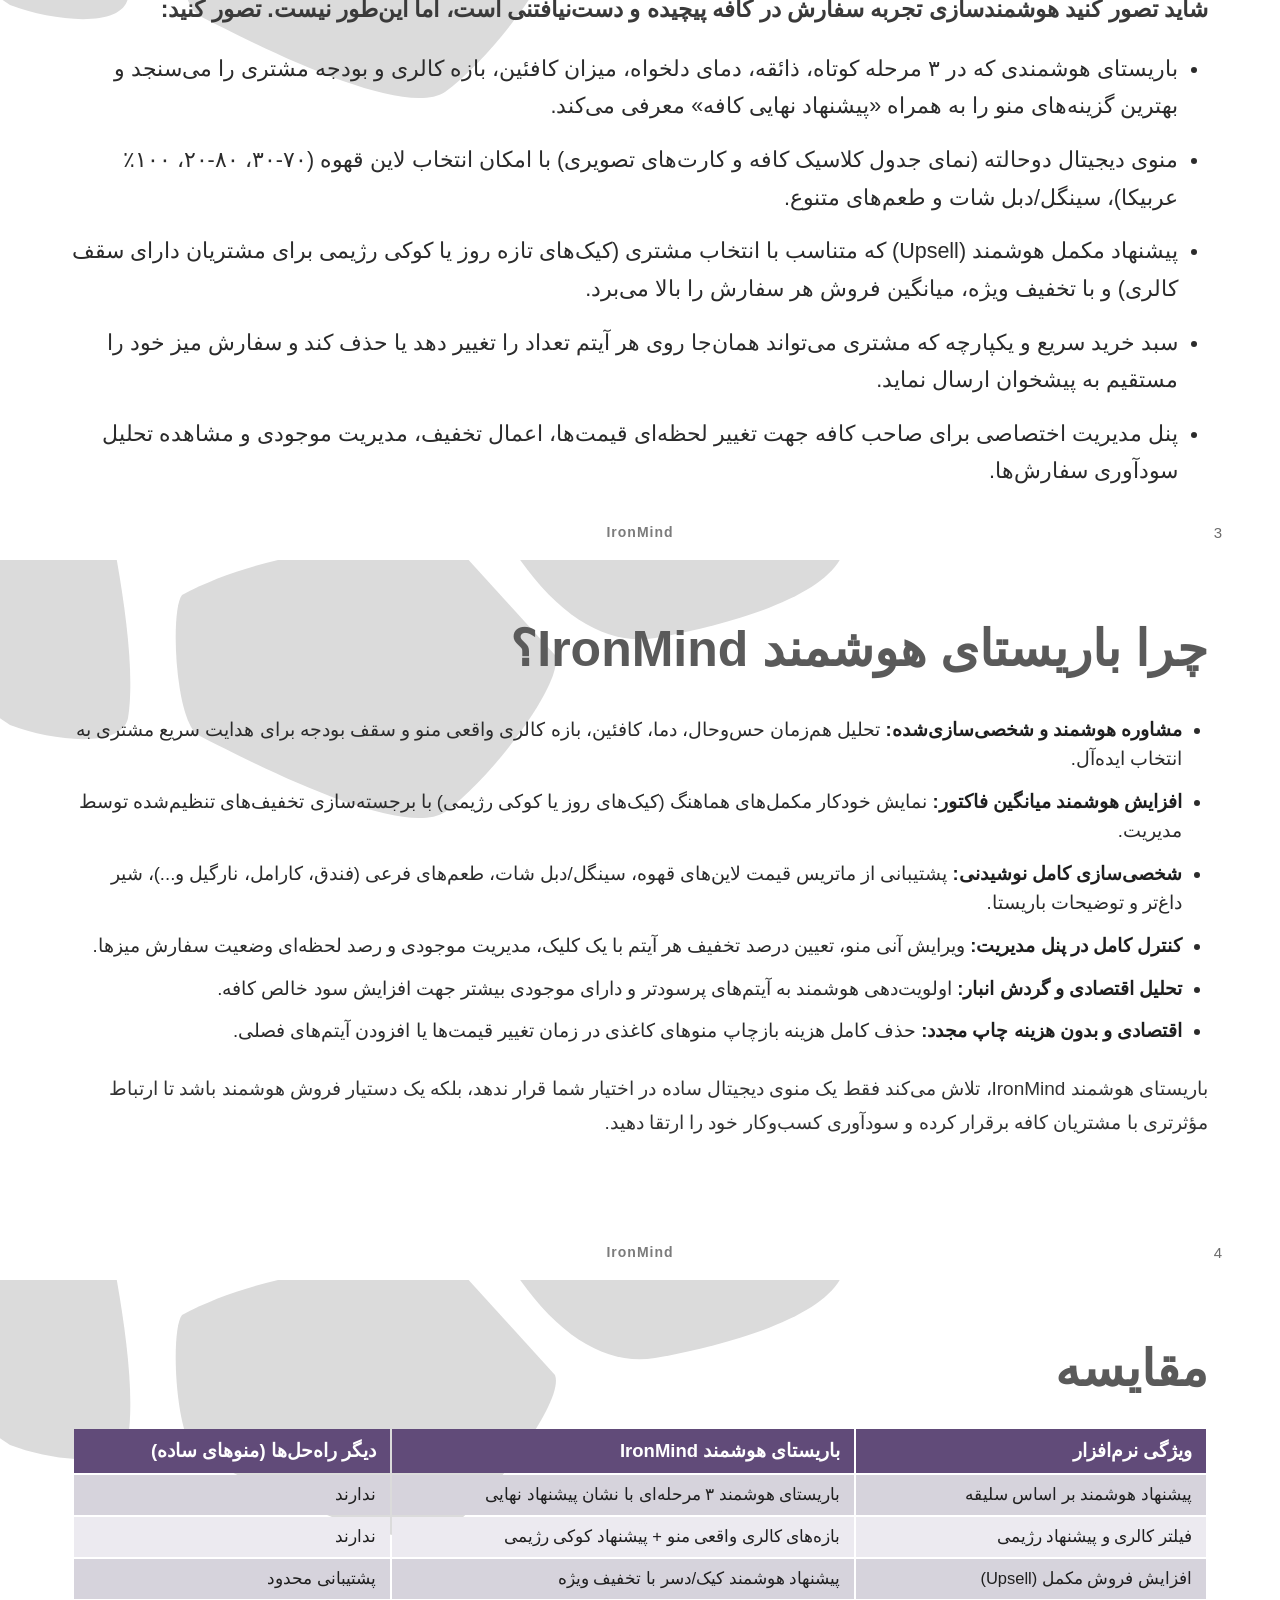
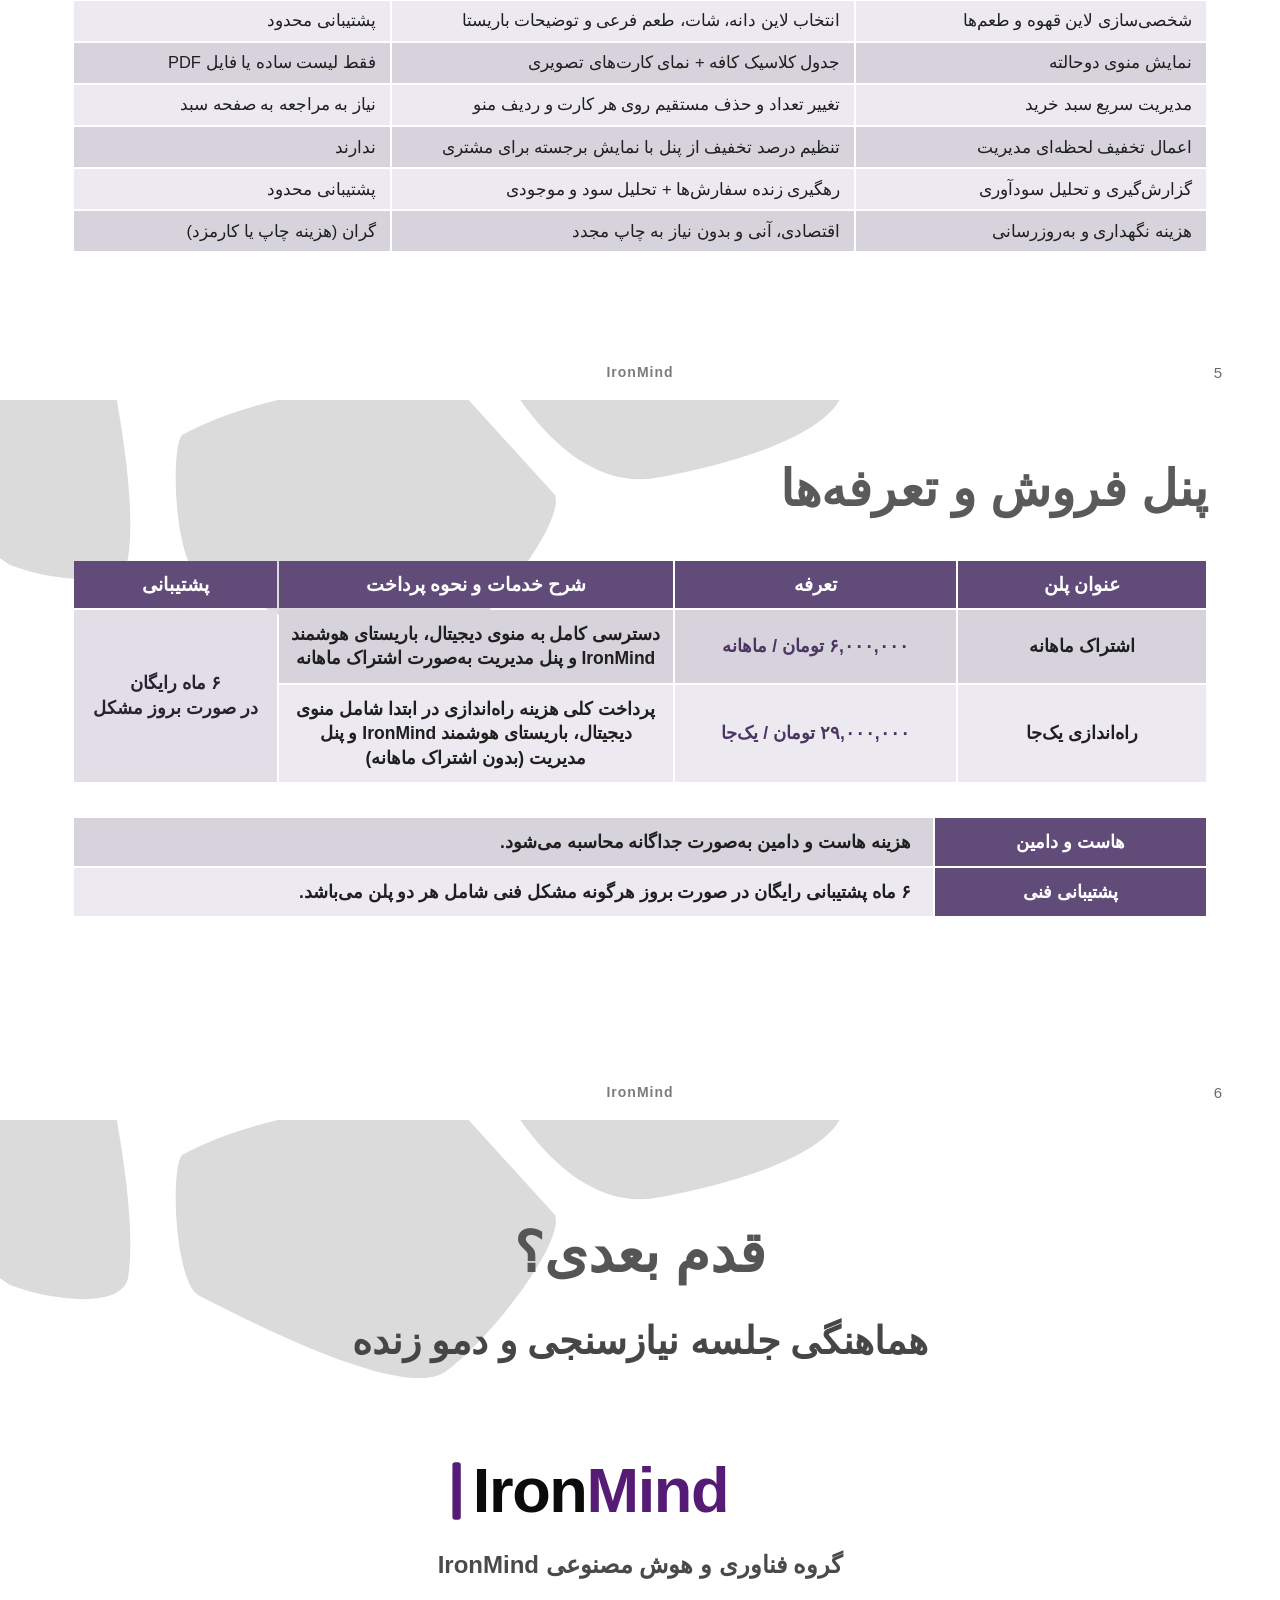
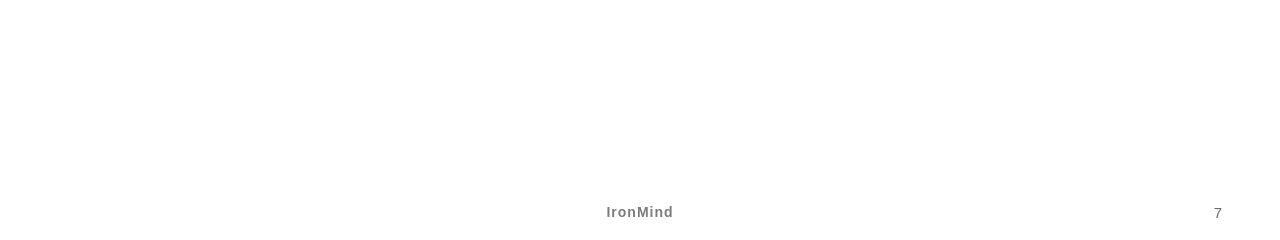
<file: docs/ironmind-barista-pitch-deck.html>
<!doctype html>
<html lang="fa" dir="rtl">
<head>
  <meta charset="UTF-8" />
  <title>IronMind BARISTA - معرفی سامانه باریستای هوشمند و منوی دیجیتال</title>
  <style>
    @font-face {
      font-family: 'YekanBakh';
      src: url('file:///C:/Users/Asus/AppData/Local/Microsoft/Windows/Fonts/YekanBakh-Light.ttf') format('truetype');
      font-weight: 300;
      font-style: normal;
    }
    @font-face {
      font-family: 'YekanBakh';
      src: url('file:///C:/Users/Asus/AppData/Local/Microsoft/Windows/Fonts/YekanBakh-Regular.ttf') format('truetype');
      font-weight: 400;
      font-style: normal;
    }
    @font-face {
      font-family: 'YekanBakh';
      src: url('file:///C:/Users/Asus/AppData/Local/Microsoft/Windows/Fonts/YekanBakh-SemiBold.ttf') format('truetype');
      font-weight: 600;
      font-style: normal;
    }
    @font-face {
      font-family: 'YekanBakh';
      src: url('file:///C:/Users/Asus/AppData/Local/Microsoft/Windows/Fonts/YekanBakh-Bold.ttf') format('truetype');
      font-weight: 700;
      font-style: normal;
    }
    @font-face {
      font-family: 'YekanBakh';
      src: url('file:///C:/Users/Asus/AppData/Local/Microsoft/Windows/Fonts/YekanBakh-ExtraBold.ttf') format('truetype');
      font-weight: 800;
      font-style: normal;
    }

    @page {
      size: 13.3333in 7.5in;
      margin: 0;
    }

    * {
      box-sizing: border-box;
      margin: 0;
      padding: 0;
      -webkit-print-color-adjust: exact !important;
      print-color-adjust: exact !important;
    }

    html, body {
      width: 1280px;
      background: #ffffff;
      font-family: 'YekanBakh', 'Segoe UI', Tahoma, sans-serif;
      color: #2b2b2b;
      direction: rtl;
    }

    .slide {
      position: relative;
      width: 1280px;
      height: 720px;
      background: #ffffff;
      overflow: hidden;
      page-break-after: always;
      break-after: page;
    }

    .slide:last-child {
      page-break-after: auto;
      break-after: auto;
    }

    /* Decorative organic background shapes */
    .bg-shapes {
      position: absolute;
      inset: 0;
      width: 100%;
      height: 100%;
      pointer-events: none;
      z-index: 0;
    }

    .slide-content {
      position: relative;
      z-index: 2;
      width: 100%;
      height: 100%;
      padding: 58px 72px 68px 72px;
      display: flex;
      flex-direction: column;
    }

    /* Footer for pages 2-7 */
    .slide-footer {
      position: absolute;
      bottom: 20px;
      left: 0;
      right: 0;
      padding: 0 56px;
      display: flex;
      align-items: center;
      justify-content: center;
      z-index: 3;
      color: #7c7c7c;
      font-size: 14px;
      font-weight: 600;
    }

    .slide-footer .footer-center {
      direction: ltr;
      font-family: 'Segoe UI', Arial, sans-serif;
      letter-spacing: 1px;
    }

    .slide-footer .page-num {
      position: absolute;
      right: 58px;
      font-family: 'Segoe UI', sans-serif;
      font-size: 15px;
      font-weight: 400;
      color: #6b6b6b;
    }

    /* Slide Title */
    .slide-title {
      font-size: 50px;
      font-weight: 700;
      color: #5a5a5a;
      line-height: 1.25;
      margin-bottom: 28px;
      text-align: right;
    }

    /* Slide 1: Cover */
    .cover-header {
      margin-top: 18px;
      text-align: right;
      align-self: flex-start;
    }

    .cover-brand-en {
      font-family: 'Segoe UI', Arial, sans-serif;
      font-size: 56px;
      font-weight: 700;
      color: #585858;
      letter-spacing: 0.8px;
      direction: ltr;
      text-align: right;
    }

    .cover-tagline {
      margin-top: 12px;
      font-size: 36px;
      font-weight: 600;
      color: #787878;
      text-align: right;
    }

    .cover-logo-block {
      position: absolute;
      bottom: 86px;
      left: 72px;
      z-index: 3;
      display: flex;
      flex-direction: column;
      align-items: center;
      width: 540px;
    }

    .company-name-fa {
      margin-top: 14px;
      font-size: 24px;
      font-weight: 600;
      color: #1f1f1f;
      letter-spacing: -0.2px;
    }

    /* Slide 2: Problem statement */
    .problem-text {
      margin-top: 66px;
      font-size: 25px;
      line-height: 2.05;
      font-weight: 400;
      color: #2c2c2c;
      text-align: justify;
    }

    /* Slide 3: Solution bullets */
    .solution-intro {
      font-size: 23px;
      font-weight: 600;
      color: #3a3a3a;
      margin-bottom: 22px;
      line-height: 1.75;
    }

    .clean-list {
      list-style: disc;
      padding-right: 30px;
      display: flex;
      flex-direction: column;
      gap: 16px;
    }

    .clean-list li {
      font-size: 21.5px;
      line-height: 1.75;
      color: #2b2b2b;
      font-weight: 400;
    }

    /* Slide 4: Why IronMind Barista */
    .features-list {
      list-style: disc;
      padding-right: 26px;
      display: flex;
      flex-direction: column;
      gap: 13px;
      margin-top: 6px;
    }

    .features-list li {
      font-size: 18.5px;
      line-height: 1.6;
      color: #2b2b2b;
    }

    .features-list li strong {
      font-weight: 800;
      color: #1f1f1f;
    }

    .closing-statement {
      margin-top: 26px;
      font-size: 19px;
      line-height: 1.8;
      color: #333333;
      font-weight: 500;
    }

    /* Tables (Slides 5 & 6) */
    .brand-table {
      width: 100%;
      border-collapse: separate;
      border-spacing: 2px;
      margin-top: 4px;
      table-layout: fixed;
    }

    .brand-table th {
      background: #614b79;
      color: #ffffff;
      font-size: 18.5px;
      font-weight: 700;
      padding: 11px 14px;
      text-align: right;
    }

    .brand-table td {
      font-size: 16.5px;
      font-weight: 500;
      color: #1f1f1f;
      padding: 8.5px 14px;
      vertical-align: middle;
      line-height: 1.4;
    }

    .brand-table tbody tr:nth-child(odd) td {
      background: #d6d3dc;
    }

    .brand-table tbody tr:nth-child(even) td {
      background: #eceaf0;
    }

    /* Slide 6 pricing tables */
    .pricing-table th,
    .pricing-table td {
      text-align: center;
      padding: 12px 12px;
    }

    .pricing-table th {
      font-size: 19px;
    }

    .pricing-table td {
      font-size: 17.5px;
      font-weight: 600;
    }

    .pricing-table .merged-cell {
      background: #e1dee7 !important;
      font-weight: 700;
      color: #2a2234;
    }

    .addons-table {
      width: 100%;
      border-collapse: separate;
      border-spacing: 2px;
      margin-top: 18px;
      table-layout: fixed;
    }

    .addons-table th {
      background: #614b79;
      color: #ffffff;
      font-size: 17.5px;
      font-weight: 700;
      padding: 12px 10px;
      text-align: center;
    }

    .addons-table td {
      background: #d6d3dc;
      color: #1f1f1f;
      font-size: 17.5px;
      font-weight: 700;
      padding: 13px 10px;
      text-align: center;
    }

    .addons-table td.label-col {
      background: #614b79;
      color: #ffffff;
      font-size: 18px;
      font-weight: 700;
    }

    .pricing-note {
      margin-top: 12px;
      font-size: 13px;
      color: #777777;
      text-align: right;
    }

    /* Slide 7: Next Step */
    .next-step-wrap {
      flex: 1;
      display: flex;
      flex-direction: column;
      align-items: center;
      justify-content: flex-start;
      padding-top: 42px;
      text-align: center;
    }

    .next-step-title {
      font-size: 56px;
      font-weight: 700;
      color: #555555;
      margin-bottom: 34px;
    }

    .next-step-sub {
      font-size: 38px;
      font-weight: 700;
      color: #464646;
      margin-bottom: 84px;
    }

    .next-step-brand {
      display: flex;
      flex-direction: column;
      align-items: center;
      gap: 14px;
    }

    .next-step-note {
      font-size: 24px;
      font-weight: 600;
      color: #4a4a4a;
    }
  </style>
</head>
<body>

  <!-- ===================================================================== -->
  <!-- PAGE 1: COVER                                                         -->
  <!-- ===================================================================== -->
  <section class="slide">
    <svg class="bg-shapes" viewBox="0 0 1280 720" preserveAspectRatio="none">
      <path d="M135,280 C250,235 385,180 485,185 C515,187 490,222 395,260 C275,308 165,335 135,318 C112,305 118,288 135,280 Z" fill="#DBDBDB"/>
      <path d="M-20,385 C45,355 120,335 170,350 C205,360 210,415 200,500 C188,600 135,695 45,735 L-30,735 Z" fill="#DBDBDB"/>
      <path d="M275,365 C375,315 510,248 565,255 C625,262 715,385 765,455 C795,498 765,570 695,625 C615,688 535,675 435,650 C335,625 270,565 265,485 C260,415 245,380 275,365 Z" fill="#DBDBDB"/>
      <path d="M845,530 C925,495 1015,515 1135,555 C1225,585 1275,610 1245,675 L1200,740 L690,740 C745,655 785,555 845,530 Z" fill="#DBDBDB"/>
      <path d="M60,720 C135,672 225,655 345,680 C435,698 525,715 585,735 L55,735 Z" fill="#D4D4D4"/>
    </svg>

    <div class="slide-content">
      <div class="cover-header">
        <div class="cover-brand-en">IronMind BARISTA</div>
        <div class="cover-tagline">سفارش هوشمند، فروش بیشتر.</div>
      </div>

      <div class="cover-logo-block">
        <!-- Vector IronMind Wordmark Logo (Black Iron + Purple Mind) -->
        <svg width="520" height="115" viewBox="0 0 520 115" xmlns="http://www.w3.org/2000/svg">
          <g direction="ltr">
            <!-- Subtle geometric tech emblem -->
            <rect x="8" y="20" width="10" height="72" rx="3" fill="#561C75"/>
            <text
              x="32"
              y="84"
              font-family="Segoe UI, Arial, sans-serif"
              font-size="82"
              font-weight="900"
              letter-spacing="-2"
            >
              <tspan fill="#0B0B0B">Iron</tspan><tspan fill="#561C75">Mind</tspan>
            </text>
          </g>
        </svg>
        <div class="company-name-fa">گروه فناوری و هوش مصنوعی IronMind</div>
      </div>
    </div>
  </section>

  <!-- ===================================================================== -->
  <!-- PAGE 2: PROBLEM STATEMENT                                             -->
  <!-- ===================================================================== -->
  <section class="slide">
    <svg class="bg-shapes" viewBox="0 0 1280 720" preserveAspectRatio="none">
      <path d="M-20,-10 L115,-10 C125,45 135,115 128,158 C122,188 55,182 10,165 L-20,145 Z" fill="#DBDBDB"/>
      <path d="M182,35 C265,-10 385,-20 455,-15 L555,95 C565,120 495,215 445,252 C405,278 275,215 198,175 C175,160 170,50 182,35 Z" fill="#DBDBDB"/>
      <path d="M510,-15 L845,-15 C840,25 765,58 655,78 C605,86 555,55 510,-15 Z" fill="#DBDBDB"/>
    </svg>

    <div class="slide-content">
      <h1 class="slide-title">مسئله‌ای که شما با آن درگیرید</h1>
      <p class="problem-text">
        شاید در مدیریت کافه خود با این تجربه مواجه شده باشید: نوشیدنی‌ها و آیتم‌های باکیفیتی دارید، اما بسیاری از مشتریان در برابر منوی شلوغ مردد می‌مانند و در نهایت به همان انتخاب‌های همیشگی و کم‌سود بسنده می‌کنند. منوهای کاغذی و حتی منوهای دیجیتال ساده، امکان پیشنهاد هوشمند، اعمال تخفیف لحظه‌ای یا راهنمایی مشتری بر اساس سلیقه، بودجه و کالری را ندارند. نتیجه این وضعیت، از دست رفتن فرصت‌های فروش مکمل (مانند کیک روز و کوکی رژیمی)، خوابیدن موجودی آیتم‌های روزانه و کاهش میانگین مبلغ هر فاکتور است.
      </p>
    </div>

    <footer class="slide-footer">
      <span class="footer-center">IronMind</span>
      <span class="page-num">2</span>
    </footer>
  </section>

  <!-- ===================================================================== -->
  <!-- PAGE 3: SOLUTION                                                      -->
  <!-- ===================================================================== -->
  <section class="slide">
    <svg class="bg-shapes" viewBox="0 0 1280 720" preserveAspectRatio="none">
      <path d="M-20,-10 L115,-10 C125,45 135,115 128,158 C122,188 55,182 10,165 L-20,145 Z" fill="#DBDBDB"/>
      <path d="M182,35 C265,-10 385,-20 455,-15 L555,95 C565,120 495,215 445,252 C405,278 275,215 198,175 C175,160 170,50 182,35 Z" fill="#DBDBDB"/>
      <path d="M510,-15 L845,-15 C840,25 765,58 655,78 C605,86 555,55 510,-15 Z" fill="#DBDBDB"/>
    </svg>

    <div class="slide-content">
      <h1 class="slide-title">چه راه حلی وجود دارد؟</h1>
      <p class="solution-intro">شاید تصور کنید هوشمندسازی تجربه سفارش در کافه پیچیده و دست‌نیافتنی است، اما این‌طور نیست. تصور کنید:</p>
      <ul class="clean-list">
        <li>باریستای هوشمندی که در ۳ مرحله کوتاه، ذائقه، دمای دلخواه، میزان کافئین، بازه کالری و بودجه مشتری را می‌سنجد و بهترین گزینه‌های منو را به همراه «پیشنهاد نهایی کافه» معرفی می‌کند.</li>
        <li>منوی دیجیتال دوحالته (نمای جدول کلاسیک کافه و کارت‌های تصویری) با امکان انتخاب لاین قهوه (۷۰-۳۰، ۸۰-۲۰، ۱۰۰٪ عربیکا)، سینگل/دبل شات و طعم‌های متنوع.</li>
        <li>پیشنهاد مکمل هوشمند (Upsell) که متناسب با انتخاب مشتری (کیک‌های تازه روز یا کوکی رژیمی برای مشتریان دارای سقف کالری) و با تخفیف ویژه، میانگین فروش هر سفارش را بالا می‌برد.</li>
        <li>سبد خرید سریع و یکپارچه که مشتری می‌تواند همان‌جا روی هر آیتم تعداد را تغییر دهد یا حذف کند و سفارش میز خود را مستقیم به پیشخوان ارسال نماید.</li>
        <li>پنل مدیریت اختصاصی برای صاحب کافه جهت تغییر لحظه‌ای قیمت‌ها، اعمال تخفیف، مدیریت موجودی و مشاهده تحلیل سودآوری سفارش‌ها.</li>
      </ul>
    </div>

    <footer class="slide-footer">
      <span class="footer-center">IronMind</span>
      <span class="page-num">3</span>
    </footer>
  </section>

  <!-- ===================================================================== -->
  <!-- PAGE 4: WHY IRONMIND BARISTA                                          -->
  <!-- ===================================================================== -->
  <section class="slide">
    <svg class="bg-shapes" viewBox="0 0 1280 720" preserveAspectRatio="none">
      <path d="M-20,-10 L115,-10 C125,45 135,115 128,158 C122,188 55,182 10,165 L-20,145 Z" fill="#DBDBDB"/>
      <path d="M182,35 C265,-10 385,-20 455,-15 L555,95 C565,120 495,215 445,252 C405,278 275,215 198,175 C175,160 170,50 182,35 Z" fill="#DBDBDB"/>
      <path d="M510,-15 L845,-15 C840,25 765,58 655,78 C605,86 555,55 510,-15 Z" fill="#DBDBDB"/>
    </svg>

    <div class="slide-content">
      <h1 class="slide-title">چرا باریستای هوشمند IronMind؟</h1>
      <ul class="features-list">
        <li><strong>مشاوره هوشمند و شخصی‌سازی‌شده:</strong> تحلیل هم‌زمان حس‌وحال، دما، کافئین، بازه کالری واقعی منو و سقف بودجه برای هدایت سریع مشتری به انتخاب ایده‌آل.</li>
        <li><strong>افزایش هوشمند میانگین فاکتور:</strong> نمایش خودکار مکمل‌های هماهنگ (کیک‌های روز یا کوکی رژیمی) با برجسته‌سازی تخفیف‌های تنظیم‌شده توسط مدیریت.</li>
        <li><strong>شخصی‌سازی کامل نوشیدنی:</strong> پشتیبانی از ماتریس قیمت لاین‌های قهوه، سینگل/دبل شات، طعم‌های فرعی (فندق، کارامل، نارگیل و...)، شیر داغ‌تر و توضیحات باریستا.</li>
        <li><strong>کنترل کامل در پنل مدیریت:</strong> ویرایش آنی منو، تعیین درصد تخفیف هر آیتم با یک کلیک، مدیریت موجودی و رصد لحظه‌ای وضعیت سفارش میزها.</li>
        <li><strong>تحلیل اقتصادی و گردش انبار:</strong> اولویت‌دهی هوشمند به آیتم‌های پرسودتر و دارای موجودی بیشتر جهت افزایش سود خالص کافه.</li>
        <li><strong>اقتصادی و بدون هزینه چاپ مجدد:</strong> حذف کامل هزینه بازچاپ منوهای کاغذی در زمان تغییر قیمت‌ها یا افزودن آیتم‌های فصلی.</li>
      </ul>
      <p class="closing-statement">
        باریستای هوشمند IronMind، تلاش می‌کند فقط یک منوی دیجیتال ساده در اختیار شما قرار ندهد، بلکه یک دستیار فروش هوشمند باشد تا ارتباط مؤثرتری با مشتریان کافه برقرار کرده و سودآوری کسب‌وکار خود را ارتقا دهید.
      </p>
    </div>

    <footer class="slide-footer">
      <span class="footer-center">IronMind</span>
      <span class="page-num">4</span>
    </footer>
  </section>

  <!-- ===================================================================== -->
  <!-- PAGE 5: COMPARISON TABLE                                              -->
  <!-- ===================================================================== -->
  <section class="slide">
    <svg class="bg-shapes" viewBox="0 0 1280 720" preserveAspectRatio="none">
      <path d="M-20,-10 L115,-10 C125,45 135,115 128,158 C122,188 55,182 10,165 L-20,145 Z" fill="#DBDBDB"/>
      <path d="M182,35 C265,-10 385,-20 455,-15 L555,95 C565,120 495,215 445,252 C405,278 275,215 198,175 C175,160 170,50 182,35 Z" fill="#DBDBDB"/>
      <path d="M510,-15 L845,-15 C840,25 765,58 655,78 C605,86 555,55 510,-15 Z" fill="#DBDBDB"/>
    </svg>

    <div class="slide-content">
      <h1 class="slide-title" style="margin-bottom: 22px;">مقایسه</h1>
      <table class="brand-table">
        <colgroup>
          <col style="width: 31%;" />
          <col style="width: 41%;" />
          <col style="width: 28%;" />
        </colgroup>
        <thead>
          <tr>
            <th>ویژگی نرم‌افزار</th>
            <th>باریستای هوشمند IronMind</th>
            <th>دیگر راه‌حل‌ها (منوهای ساده)</th>
          </tr>
        </thead>
        <tbody>
          <tr>
            <td>پیشنهاد هوشمند بر اساس سلیقه</td>
            <td>باریستای هوشمند ۳ مرحله‌ای با نشان پیشنهاد نهایی</td>
            <td>ندارند</td>
          </tr>
          <tr>
            <td>فیلتر کالری و پیشنهاد رژیمی</td>
            <td>بازه‌های کالری واقعی منو + پیشنهاد کوکی رژیمی</td>
            <td>ندارند</td>
          </tr>
          <tr>
            <td>افزایش فروش مکمل (Upsell)</td>
            <td>پیشنهاد هوشمند کیک/دسر با تخفیف ویژه</td>
            <td>پشتیبانی محدود</td>
          </tr>
          <tr>
            <td>شخصی‌سازی لاین قهوه و طعم‌ها</td>
            <td>انتخاب لاین دانه، شات، طعم فرعی و توضیحات باریستا</td>
            <td>پشتیبانی محدود</td>
          </tr>
          <tr>
            <td>نمایش منوی دوحالته</td>
            <td>جدول کلاسیک کافه + نمای کارت‌های تصویری</td>
            <td>فقط لیست ساده یا فایل PDF</td>
          </tr>
          <tr>
            <td>مدیریت سریع سبد خرید</td>
            <td>تغییر تعداد و حذف مستقیم روی هر کارت و ردیف منو</td>
            <td>نیاز به مراجعه به صفحه سبد</td>
          </tr>
          <tr>
            <td>اعمال تخفیف لحظه‌ای مدیریت</td>
            <td>تنظیم درصد تخفیف از پنل با نمایش برجسته برای مشتری</td>
            <td>ندارند</td>
          </tr>
          <tr>
            <td>گزارش‌گیری و تحلیل سودآوری</td>
            <td>رهگیری زنده سفارش‌ها + تحلیل سود و موجودی</td>
            <td>پشتیبانی محدود</td>
          </tr>
          <tr>
            <td>هزینه نگهداری و به‌روزرسانی</td>
            <td>اقتصادی، آنی و بدون نیاز به چاپ مجدد</td>
            <td>گران (هزینه چاپ یا کارمزد)</td>
          </tr>
        </tbody>
      </table>
    </div>

    <footer class="slide-footer">
      <span class="footer-center">IronMind</span>
      <span class="page-num">5</span>
    </footer>
  </section>

  <!-- ===================================================================== -->
  <!-- PAGE 6: SALES PANEL / PRICING                                         -->
  <!-- ===================================================================== -->
  <section class="slide">
    <svg class="bg-shapes" viewBox="0 0 1280 720" preserveAspectRatio="none">
      <path d="M-20,-10 L115,-10 C125,45 135,115 128,158 C122,188 55,182 10,165 L-20,145 Z" fill="#DBDBDB"/>
      <path d="M182,35 C265,-10 385,-20 455,-15 L555,95 C565,120 495,215 445,252 C405,278 275,215 198,175 C175,160 170,50 182,35 Z" fill="#DBDBDB"/>
      <path d="M510,-15 L845,-15 C840,25 765,58 655,78 C605,86 555,55 510,-15 Z" fill="#DBDBDB"/>
    </svg>

    <div class="slide-content">
      <h1 class="slide-title" style="margin-bottom: 34px;">پنل فروش و تعرفه‌ها</h1>

      <table class="brand-table pricing-table">
        <colgroup>
          <col style="width: 22%;" />
          <col style="width: 25%;" />
          <col style="width: 35%;" />
          <col style="width: 18%;" />
        </colgroup>
        <thead>
          <tr>
            <th>عنوان پلن</th>
            <th>تعرفه</th>
            <th>شرح خدمات و نحوه پرداخت</th>
            <th>پشتیبانی</th>
          </tr>
        </thead>
        <tbody>
          <tr>
            <td style="font-weight: 800;">اشتراک ماهانه</td>
            <td style="font-weight: 800; color: #4b3563;">۶,۰۰۰,۰۰۰ تومان / ماهانه</td>
            <td>دسترسی کامل به منوی دیجیتال، باریستای هوشمند IronMind و پنل مدیریت به‌صورت اشتراک ماهانه</td>
            <td rowspan="2" class="merged-cell">۶ ماه رایگان<br/>در صورت بروز مشکل</td>
          </tr>
          <tr>
            <td style="font-weight: 800;">راه‌اندازی یک‌جا</td>
            <td style="font-weight: 800; color: #4b3563;">۲۹,۰۰۰,۰۰۰ تومان / یک‌جا</td>
            <td>پرداخت کلی هزینه راه‌اندازی در ابتدا شامل منوی دیجیتال، باریستای هوشمند IronMind و پنل مدیریت (بدون اشتراک ماهانه)</td>
          </tr>
        </tbody>
      </table>

      <table class="addons-table" style="margin-top: 32px;">
        <colgroup>
          <col style="width: 24%;" />
          <col style="width: 76%;" />
        </colgroup>
        <tbody>
          <tr>
            <td class="label-col">هاست و دامین</td>
            <td style="text-align: right; padding-right: 22px; font-weight: 600;">هزینه هاست و دامین به‌صورت جداگانه محاسبه می‌شود.</td>
          </tr>
          <tr>
            <td class="label-col">پشتیبانی فنی</td>
            <td style="text-align: right; padding-right: 22px; font-weight: 600; background: #eceaf0;">۶ ماه پشتیبانی رایگان در صورت بروز هرگونه مشکل فنی شامل هر دو پلن می‌باشد.</td>
          </tr>
        </tbody>
      </table>
    </div>

    <footer class="slide-footer">
      <span class="footer-center">IronMind</span>
      <span class="page-num">6</span>
    </footer>
  </section>

  <!-- ===================================================================== -->
  <!-- PAGE 7: NEXT STEP                                                     -->
  <!-- ===================================================================== -->
  <section class="slide">
    <svg class="bg-shapes" viewBox="0 0 1280 720" preserveAspectRatio="none">
      <path d="M-20,-10 L115,-10 C125,45 135,115 128,158 C122,188 55,182 10,165 L-20,145 Z" fill="#DBDBDB"/>
      <path d="M182,35 C265,-10 385,-20 455,-15 L555,95 C565,120 495,215 445,252 C405,278 275,215 198,175 C175,160 170,50 182,35 Z" fill="#DBDBDB"/>
      <path d="M510,-15 L845,-15 C840,25 765,58 655,78 C605,86 555,55 510,-15 Z" fill="#DBDBDB"/>
    </svg>

    <div class="slide-content">
      <div class="next-step-wrap">
        <div class="next-step-title">قدم بعدی؟</div>
        <div class="next-step-sub">هماهنگی جلسه نیازسنجی و دمو زنده</div>

        <div class="next-step-brand">
          <svg width="390" height="90" viewBox="0 0 420 96" xmlns="http://www.w3.org/2000/svg">
            <g direction="ltr">
              <rect x="8" y="16" width="9" height="62" rx="3" fill="#561C75"/>
              <text
                x="30"
                y="70"
                font-family="Segoe UI, Arial, sans-serif"
                font-size="68"
                font-weight="900"
                letter-spacing="-1.5"
              >
                <tspan fill="#0B0B0B">Iron</tspan><tspan fill="#561C75">Mind</tspan>
              </text>
            </g>
          </svg>
          <div class="next-step-note">گروه فناوری و هوش مصنوعی IronMind</div>
        </div>
      </div>
    </div>

    <footer class="slide-footer">
      <span class="footer-center">IronMind</span>
      <span class="page-num">7</span>
    </footer>
  </section>

</body>
</html>
</file>
